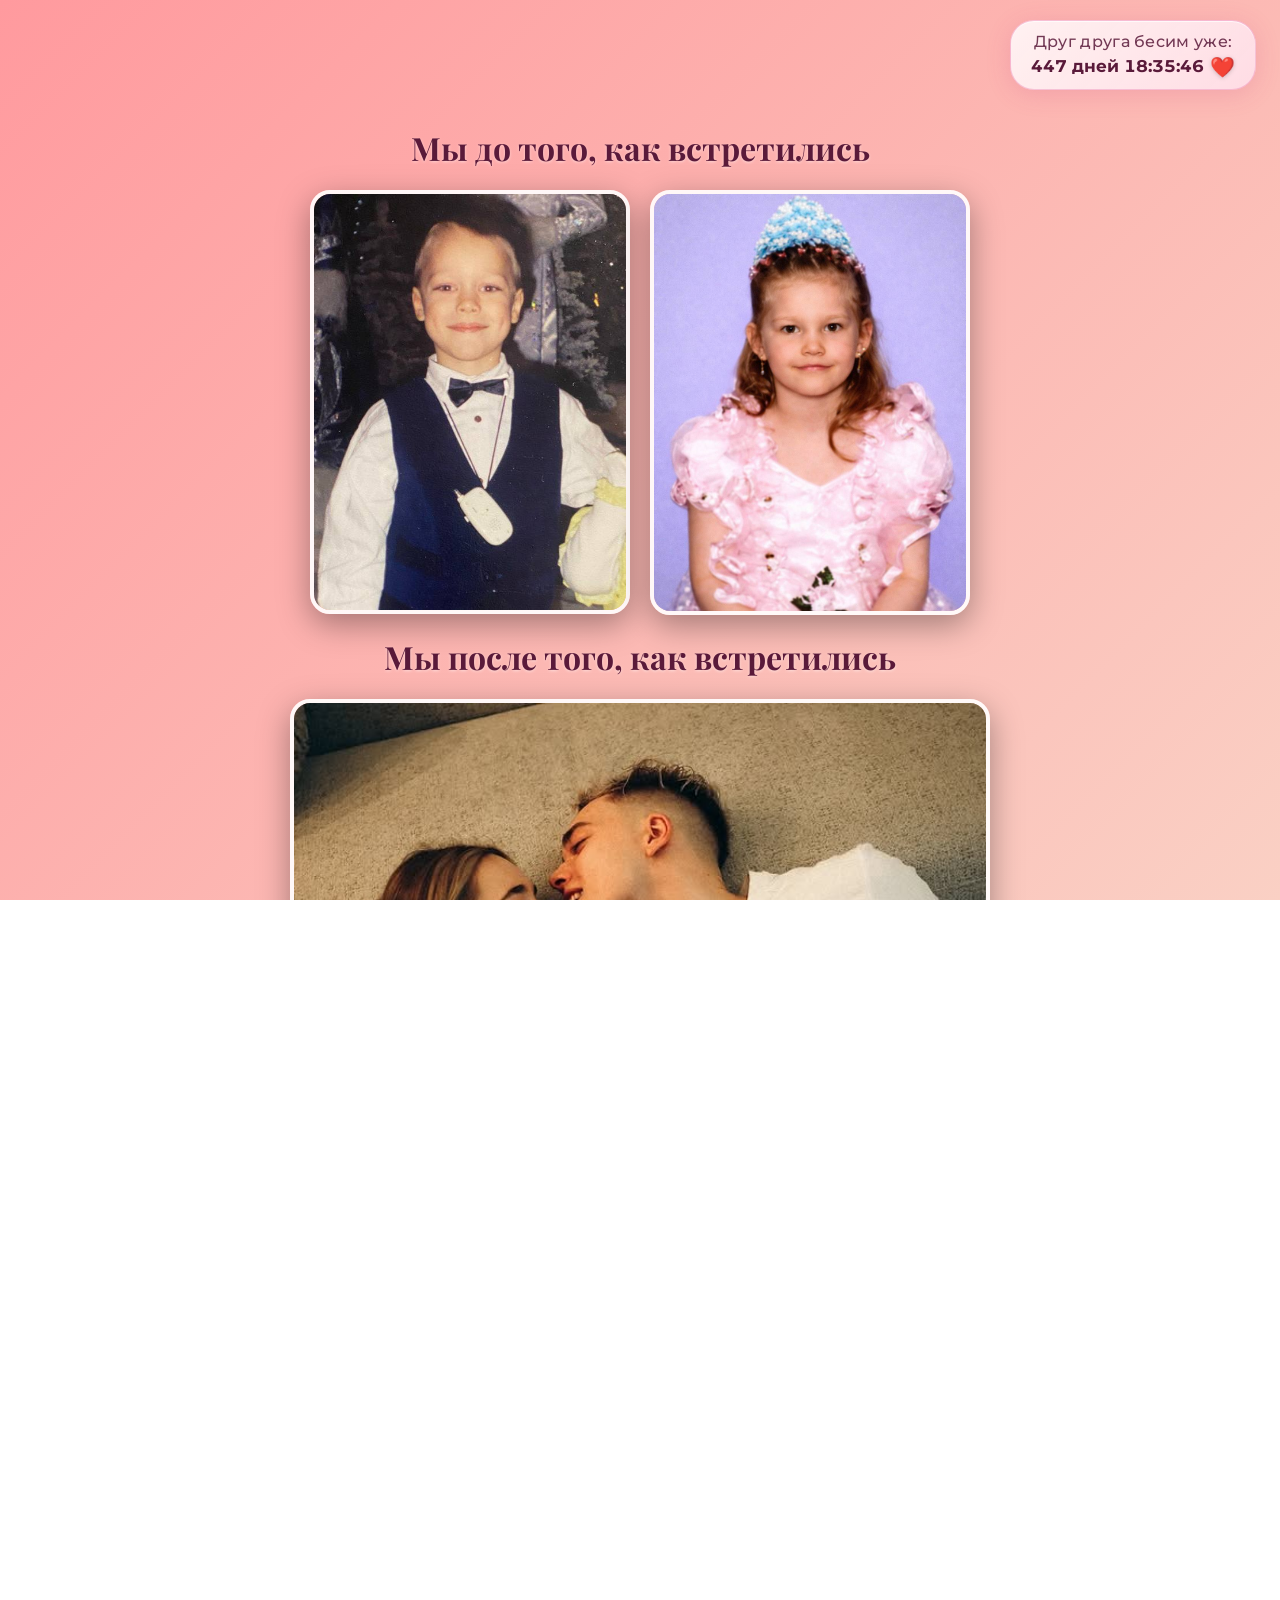
<file: index.html>
<!DOCTYPE html>
<html lang="ru">
<head>
    <meta charset="UTF-8">
    <meta name="viewport" content="width=device-width, initial-scale=1.0">
    <title>Наши Воспоминания❤️</title>
    <meta name="description" content="Наши прекрасные моменты вместе ❤️">
    
    <!-- Open Graph / Facebook, Telegram, Viber, WhatsApp -->
    <meta property="og:type" content="website">
    <meta property="og:title" content="Наши Воспоминания">
    <meta property="og:description" content="Наши прекрасные моменты вместе ❤️">
    <meta property="og:image" content="img/og-preview.png">
    <meta property="og:image:type" content="image/png">
    <meta property="og:image:width" content="1200">
    <meta property="og:image:height" content="630">
    <meta property="og:url" content="">
    <meta property="og:site_name" content="Наши Воспоминания">
    <meta property="og:locale" content="ru_RU">
    
    <!-- Twitter -->
    <meta name="twitter:card" content="summary_large_image">
    <meta name="twitter:title" content="Наши Воспоминания">
    <meta name="twitter:description" content="Наши прекрасные моменты вместе ❤️">
    <meta name="twitter:image" content="img/og-preview.png">
    
    <!-- Дополнительные теги для мессенджеров -->
    <meta name="theme-color" content="#667eea">
    <meta name="mobile-web-app-capable" content="yes">
    <meta name="apple-mobile-web-app-capable" content="yes">
    <meta name="apple-mobile-web-app-status-bar-style" content="black-translucent">
    
    <link rel="icon" type="image/svg+xml" href="img/favicon-os.svg">
    <link rel="preconnect" href="https://fonts.googleapis.com">
    <link rel="preconnect" href="https://fonts.gstatic.com" crossorigin>
    <link href="https://fonts.googleapis.com/css2?family=Playfair+Display:wght@400;700&family=Montserrat:wght@300;400;500&display=swap" rel="stylesheet">
    <link rel="stylesheet" href="css/reset.css">
    <link rel="stylesheet" href="css/style.css">
    <link rel="stylesheet" href="https://cdn.jsdelivr.net/npm/swiper@11/swiper-bundle.min.css">
</head>
<body>
    <div class="snowflakes" aria-hidden="true">
        <div class="snowflake">🌸</div>
        <div class="snowflake">💕</div>
        <div class="snowflake">🌷</div>
        <div class="snowflake">❤️</div>
        <div class="snowflake">🌸</div>
        <div class="snowflake">💖</div>
        <div class="snowflake">🌺</div>
        <div class="snowflake">💕</div>
        <div class="snowflake">🌸</div>
        <div class="snowflake">❤️</div>
        <div class="snowflake">🌷</div>
        <div class="snowflake">💖</div>
    </div>

    <!-- Счётчик времени вместе -->
    <div class="together-counter">
        <span class="together-counter__label">Друг друга бесим уже:</span>
        <div class="together-counter__wrap">
            <span class="together-counter__value" id="togetherCounter" aria-live="polite">—</span>
            <span class="together-counter__heart" aria-hidden="true">❤️</span>
        </div>
    </div>

    <!-- Экран входа (отключён — контент открыт сразу) -->
    <div class="entry-screen hidden" id="entryScreen" aria-hidden="true">
        <div class="hearts-container">
            <div class="heart-item" data-index="1">❤️</div>
            <div class="heart-item" data-index="2">💖</div>
            <div class="heart-item" data-index="3">💕</div>
            <div class="heart-item" data-index="4">💗</div>
        </div>
        <div class="entry-error" id="entryError"></div>
    </div>

    <section class="we-before-after" aria-label="Мы до и после того, как встретились">
        <div class="container">
            <h2 class="we-before-after__title">Мы до того, как встретились</h2>
            <div class="we-before-after__before">
                <figure class="we-before-after__item we-before-after__item--left">
                    <img src="img/photo_1_2026-03-12_16-26-20.jpg" alt="Он до того, как мы встретились" class="we-before-after__img">
                </figure>
                <figure class="we-before-after__item we-before-after__item--right">
                    <img src="img/photo_2_2026-03-12_16-26-20.jpg" alt="Она до того, как мы встретились" class="we-before-after__img">
                </figure>
            </div>
            
            <h2 class="we-before-after__title">Мы после того, как встретились</h2>
            <div class="we-before-after__after">
                <figure class="we-before-after__item we-before-after__item--center">
                    <img src="img/we.jpg" alt="Мы вместе" class="we-before-after__img we-before-after__img--center">
                </figure>
            </div>
        </div>
    </section>

    <!-- Заголовок -->
    <header class="header">
        <div class="container">
            <h1 class="title">Наши Воспоминания</h1>
        </div>
    </header>

    <!-- Галерея -->
    <main class="main">
        <div class="container">
            <div class="gallery" id="gallery">
                <!-- Фотографии будут добавлены через JavaScript -->
            </div>
        </div>
    </main>

    <!-- Lightbox для полноэкранного просмотра -->
    <div class="lightbox" id="lightbox">
        <button class="lightbox-close" id="lightboxClose">&times;</button>
        <button class="lightbox-prev" id="lightboxPrev">
            <img src="img/left-arrow.svg" alt="Previous" class="lightbox-arrow-icon">
        </button>
        <button class="lightbox-next" id="lightboxNext">
            <img src="img/right-arrow.svg" alt="Next" class="lightbox-arrow-icon">
        </button>
        <div class="lightbox-image" id="lightboxImage"></div>
        <p class="lightbox-caption" id="lightboxCaption"></p>
    </div>

    <!-- Причины для любви — карусель -->
    <section class="love-reasons" aria-label="Причины для любви">
        <div class="love-reasons__container">
            <h2 class="love-reasons__title">Причины для любви</h2>
            <div class="love-reasons__slider">
                <div class="swiper">
                    <div class="swiper-wrapper">
                        <div class="swiper-slide">
                            <div class="love-reasons__card">
                                <span class="love-reasons__card-text">Любовь — это когда ты считаешь её красивее любого ювелирного изделия в своём шопе.</span>
                                <img src="img/love-reason-1.svg" alt="" class="love-reasons__card-icon" width="64" height="64">
                            </div>
                        </div>
                        <div class="swiper-slide">
                            <div class="love-reasons__card">
                                <span class="love-reasons__card-text">Любовь — это когда вы оба планируете захватить мир, но пока спорите, чья очередь мыть посуду.</span>
                                <img src="img/love-reason-2.svg" alt="" class="love-reasons__card-icon" width="64" height="64">
                            </div>
                        </div>
                        <div class="swiper-slide">
                            <div class="love-reasons__card">
                                <span class="love-reasons__card-text">Любовь — это когда она единственный человек, который дослушал твой демку до конца и не попросила «сделать потише».</span>
                                <img src="img/love-reason-3.svg" alt="" class="love-reasons__card-icon" width="64" height="64">
                            </div>
                        </div>
                        <div class="swiper-slide">
                            <div class="love-reasons__card">
                                <span class="love-reasons__card-text">Любовь — это когда она фоткается с твоей новой подвеской, и охваты взлетают выше, чем твои амбиции.</span>
                                <img src="img/love-reason-4.svg" alt="" class="love-reasons__card-icon" width="64" height="64">
                            </div>
                        </div>
                        <div class="swiper-slide">
                            <div class="love-reasons__card">
                                <span class="love-reasons__card-text">Любовь — это планировать захват рынка украшений, пока вы оба лежите в масках для лица.</span>
                                <img src="img/love-reason-5.svg" alt="" class="love-reasons__card-icon" width="64" height="64">
                            </div>
                        </div>
                        <div class="swiper-slide">
                            <div class="love-reasons__card">
                                <span class="love-reasons__card-text">Любовь — это когда вы — самая стильная пара в сторис, даже если за кадром гора неглаженного белья.</span>
                                <img src="img/love-reason-6.svg" alt="" class="love-reasons__card-icon" width="64" height="64">
                            </div>
                        </div>
                        <div class="swiper-slide">
                            <div class="love-reasons__card">
                                <span class="love-reasons__card-text">Любовь — это вместе мечтать о пентхаусе, но кайфовать здесь и сейчас в одной съёмной, но уютной квартире.</span>
                                <img src="img/love-reason-7.svg" alt="" class="love-reasons__card-icon" width="64" height="64">
                            </div>
                        </div>
                        <div class="swiper-slide">
                            <div class="love-reasons__card">
                                <span class="love-reasons__card-text">Любовь — это верить в его успех сильнее, чем в него верит алгоритм Инстаграма.</span>
                                <img src="img/love-reason-8.svg" alt="" class="love-reasons__card-icon" width="64" height="64">
                            </div>
                        </div>
                        <div class="swiper-slide">
                            <div class="love-reasons__card">
                                <span class="love-reasons__card-text">Любовь — это когда «мы» в бизнес-плане важнее, чем «я».</span>
                                <img src="img/love-reason-9.svg" alt="" class="love-reasons__card-icon" width="64" height="64">
                            </div>
                        </div>
                        <div class="swiper-slide">
                            <div class="love-reasons__card">
                                <span class="love-reasons__card-text">Любовь — это знать, что даже если мир перестанет качать под бит, вы всё равно будете на одной волне.</span>
                                <img src="img/love-reason-10.svg" alt="" class="love-reasons__card-icon" width="64" height="64">
                            </div>
                        </div>
                    </div>
                </div>
            </div>
        </div>
    </section>

    <!-- Блокнот благодарности -->
    <section class="gratitude-notebook" aria-label="Блокнот благодарности">
        <div class="container">
            <h2 class="gratitude-notebook__title">Блокнот благодарности</h2>
            <p class="gratitude-notebook__desc">Напиши, за что благодарен или благодарна — и сохрани в нашу общую книгу.</p>
            <form class="gratitude-notebook__form" id="gratitudeForm" action="#" method="post"
                data-api-base="https://derbugov.ru/love/api"
                data-project="sergey-olya">
                <textarea class="gratitude-notebook__textarea" name="message" placeholder="Напиши благодарность..." rows="4" maxlength="2000" required></textarea>
                <div class="gratitude-notebook__row">
                    <fieldset class="gratitude-notebook__author">
                        <legend class="gratitude-notebook__legend">От кого:</legend>
                        <label class="gratitude-notebook__label">
                            <input type="radio" name="author" value="sergey" checked>
                            <span>Сергей</span>
                        </label>
                        <label class="gratitude-notebook__label">
                            <input type="radio" name="author" value="olya">
                            <span>Оля</span>
                        </label>
                    </fieldset>
                    <button type="submit" class="gratitude-notebook__submit">Сохранить</button>
                </div>
                <p class="gratitude-notebook__status" id="gratitudeStatus" aria-live="polite"></p>
            </form>
            <div class="gratitude-list" id="gratitudeList">
                <h3 class="gratitude-list__title">Добавленные благодарности</h3>
                <div class="gratitude-list__items" id="gratitudeListItems"></div>
            </div>
        </div>
    </section>

    <!-- Гороскоп пары: Овен + Рыбы -->
    <section class="horoscope-pair" aria-label="Гороскоп пары">
        <div class="container">
            <h2 class="horoscope-pair__title">
                <span class="horoscope-pair__icon" aria-hidden="true">
                    <svg width="32" height="32" viewBox="0 0 24 24" fill="none" xmlns="http://www.w3.org/2000/svg"><path d="M12 2l1.5 4.5L18 8l-4.5 1.5L12 14l-1.5-4.5L6 8l4.5-1.5L12 2z" fill="currentColor" opacity="0.95"/><path d="M5 16l1 3 3-1-1-3-3 1zM19 16l-1 3-3-1 1-3 3 1zM12 18l.8 2.4 2.4-.8-.8-2.4-2.4.8z" fill="currentColor" opacity="0.7"/></svg>
                </span>
                Космический коктейль: Овен + Рыбы
            </h2>
            <p class="horoscope-pair__subtitle">Встреча «Пионера» и «Мечтателя»</p>

            <div class="horoscope-pair__cards">
                <div class="horoscope-pair__card horoscope-pair__card--aries">
                    <span class="horoscope-pair__zodiac" aria-hidden="true">♈</span>
                    <h3 class="horoscope-pair__name">Сергей <span class="horoscope-pair__sign">Овен</span></h3>
                    <p class="horoscope-pair__date">8 апреля</p>
                    <p class="horoscope-pair__text">Огонь в чистом виде. Энергия, драйв и девиз «вижу цель — не вижу препятствий».</p>
                </div>
                <div class="horoscope-pair__card horoscope-pair__card--pair">
                    <span class="horoscope-pair__heart" aria-hidden="true">💫</span>
                    <p class="horoscope-pair__meta">Сергей даёт защиту и уверенность, Оля — вдохновение и «тихую гавань». Пара замыкает цикл зодиака (Рыбы — последний, Овен — первый), создавая целостность.</p>
                </div>
                <div class="horoscope-pair__card horoscope-pair__card--pisces">
                    <span class="horoscope-pair__zodiac" aria-hidden="true">♓</span>
                    <h3 class="horoscope-pair__name">Оля <span class="horoscope-pair__sign">Рыбы</span></h3>
                    <p class="horoscope-pair__date">14 марта</p>
                    <p class="horoscope-pair__text">Глубокий океан. Мудрость, интуиция и умение сглаживать острые углы.</p>
                </div>
            </div>

            <div class="horoscope-pair__footer">
                <p class="horoscope-pair__date-start">
                    <span class="horoscope-pair__date-icon" aria-hidden="true">🌙</span>
                    Начало отношений: <strong>12.09.2025</strong> — Солнце в Деве, Луна в Тельце. Фундамент «на века»: земная устойчивость, комфорт и верность.
                </p>
                <p class="horoscope-pair__verdict">
                    Как моторная лодка (Овен) в красивом заливе (Рыбы). Главное — не заводить мотор слишком резко, и тогда это путешествие будет самым романтичным.
                </p>
                <p class="horoscope-pair__numbers">Числа 8 и 14 в сумме дают отличную динамику. 14 марта — День числа Пи, так что у ваших отношений под ногами бесконечная логика любви.</p>
            </div>
        </div>
    </section>

    <!-- Модалка подтверждения удаления -->
    <div class="confirm-modal" id="confirmModal" aria-modal="true" role="dialog" aria-labelledby="confirmModalText">
        <div class="confirm-modal__box">
            <p class="confirm-modal__text" id="confirmModalText">Удалить эту благодарность?</p>
            <div class="confirm-modal__actions">
                <button type="button" class="confirm-modal__btn confirm-modal__btn--cancel" id="confirmModalCancel">Отмена</button>
                <button type="button" class="confirm-modal__btn confirm-modal__btn--delete" id="confirmModalOk">Удалить</button>
            </div>
        </div>
    </div>

    <script src="https://cdn.jsdelivr.net/npm/swiper@11/swiper-bundle.min.js"></script>
    <script src="js/script.js"></script>
</body>
</html>
</file>
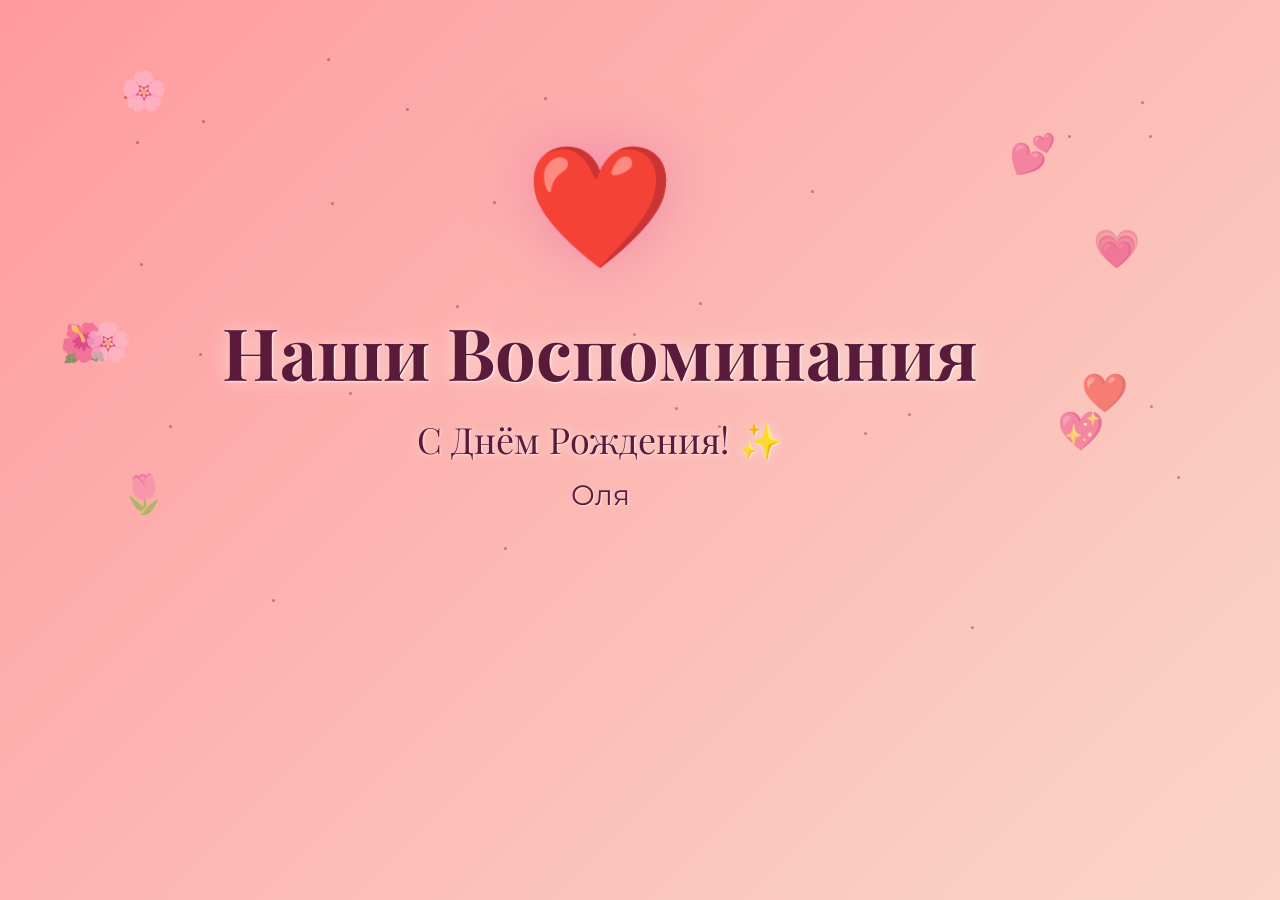
<file: img/og-preview-birthday.html>
<!DOCTYPE html>
<html lang="ru">
<head>
    <meta charset="UTF-8">
    <meta name="viewport" content="width=device-width, initial-scale=1.0">
    <title>С Днём Рождения, Оля!</title>
    <style>
        * {
            margin: 0;
            padding: 0;
            box-sizing: border-box;
        }

        body {
            width: 1200px;
            height: 630px;
            margin: 0;
            padding: 0;
            font-family: 'Playfair Display', serif;
            background: linear-gradient(135deg, #ff9a9e 0%, #fad0c4 25%, #ffecd2 50%, #f8b4c8 75%, #e96da6 100%);
            background-size: 400% 400%;
            animation: gradientShift 15s ease infinite;
            display: flex;
            align-items: center;
            justify-content: center;
            position: relative;
            overflow: hidden;
        }

        @keyframes gradientShift {
            0% { background-position: 0% 50%; }
            50% { background-position: 100% 50%; }
            100% { background-position: 0% 50%; }
        }

        /* Звёздочки на фоне */
        .stars {
            position: absolute;
            top: 0;
            left: 0;
            width: 100%;
            height: 100%;
            pointer-events: none;
        }

        .star {
            position: absolute;
            width: 3px;
            height: 3px;
            background: rgba(90, 26, 58, 0.4);
            border-radius: 50%;
            animation: twinkle 3s infinite;
        }

        @keyframes twinkle {
            0%, 100% { opacity: 0.3; transform: scale(1); }
            50% { opacity: 0.9; transform: scale(1.5); }
        }

        /* Падающие цветы и сердечки — как в love */
        .petals {
            position: absolute;
            top: 0;
            left: 0;
            width: 100%;
            height: 100%;
            pointer-events: none;
            overflow: hidden;
        }

        .petal {
            position: absolute;
            top: -40px;
            font-size: 24px;
            opacity: 0.85;
            animation: petalfall linear infinite;
        }

        @keyframes petalfall {
            0% {
                transform: translateY(0) rotate(0deg);
                opacity: 0.85;
            }
            100% {
                transform: translateY(670px) rotate(360deg);
                opacity: 0;
            }
        }

        /* Основной контент */
        .content {
            text-align: center;
            z-index: 10;
            position: relative;
            padding: 60px;
        }

        .heart-icon {
            font-size: 120px;
            margin-bottom: 30px;
            animation: heartPulse 2s ease-in-out infinite;
            filter: drop-shadow(0 0 30px rgba(233, 109, 166, 0.6));
        }

        @keyframes heartPulse {
            0%, 100% { transform: scale(1); }
            50% { transform: scale(1.1); }
        }

        .title {
            font-size: 72px;
            font-weight: 700;
            color: #5a1a3a;
            text-shadow: 0 0 20px rgba(255, 255, 255, 0.5), 1px 1px 2px rgba(255, 255, 255, 0.8);
            margin-bottom: 20px;
            line-height: 1.2;
        }

        .subtitle {
            font-size: 36px;
            font-weight: 300;
            color: #5a1a3a;
            text-shadow: 0 0 12px rgba(255, 255, 255, 0.5), 1px 1px 2px rgba(255, 255, 255, 0.6);
            margin-bottom: 15px;
        }

        .for-name {
            font-size: 28px;
            color: #5a1a3a;
            text-shadow: 1px 1px 2px rgba(255, 255, 255, 0.6);
            font-family: 'Montserrat', sans-serif;
        }

        /* Плавающие декоративные цветы и сердечки */
        .decorative {
            position: absolute;
            width: 100%;
            height: 100%;
            pointer-events: none;
        }

        .decorative-item {
            position: absolute;
            font-size: 38px;
            opacity: 0.55;
            animation: float 4s ease-in-out infinite;
        }

        @keyframes float {
            0%, 100% { transform: translateY(0) rotate(0deg); }
            50% { transform: translateY(-20px) rotate(10deg); }
        }
    </style>
    <link rel="preconnect" href="https://fonts.googleapis.com">
    <link rel="preconnect" href="https://fonts.gstatic.com" crossorigin>
    <link href="https://fonts.googleapis.com/css2?family=Playfair+Display:wght@400;700&family=Montserrat:wght@300;400;500&display=swap" rel="stylesheet">
</head>
<body>
    <div class="stars" id="stars"></div>

    <!-- Падающие цветы и сердечки -->
    <div class="petals" id="petals"></div>

    <!-- Плавающие цветы и сердечки по краям -->
    <div class="decorative">
        <div class="decorative-item" style="top: 10%; left: 10%; animation-delay: 0s;">🌸</div>
        <div class="decorative-item" style="top: 20%; right: 12%; animation-delay: 1s;">💕</div>
        <div class="decorative-item" style="bottom: 18%; left: 10%; animation-delay: 2s;">🌷</div>
        <div class="decorative-item" style="bottom: 28%; right: 8%; animation-delay: 1.5s;">💖</div>
        <div class="decorative-item" style="top: 50%; left: 5%; animation-delay: 0.5s;">🌺</div>
        <div class="decorative-item" style="top: 58%; right: 6%; animation-delay: 2.5s;">❤️</div>
        <div class="decorative-item" style="top: 35%; right: 5%; animation-delay: 0.8s;">💗</div>
        <div class="decorative-item" style="bottom: 42%; left: 7%; animation-delay: 1.2s;">🌸</div>
    </div>

    <div class="content">
        <div class="heart-icon">❤️</div>
        <h1 class="title">Наши Воспоминания</h1>
        <p class="subtitle">С Днём Рождения! ✨</p>
        <p class="for-name">Оля</p>
    </div>

    <script>
        // Звёздочки
        const starsContainer = document.getElementById('stars');
        for (let i = 0; i < 28; i++) {
            const star = document.createElement('div');
            star.className = 'star';
            star.style.left = Math.random() * 100 + '%';
            star.style.top = Math.random() * 100 + '%';
            star.style.animationDelay = Math.random() * 3 + 's';
            star.style.animationDuration = (2 + Math.random() * 2) + 's';
            starsContainer.appendChild(star);
        }

        // Падающие цветы и сердечки (как на главной love)
        const petalsContainer = document.getElementById('petals');
        const symbols = ['🌸', '💕', '🌷', '❤️', '💖', '🌺'];
        const positions = [8, 18, 28, 40, 52, 62, 72, 82, 15, 35, 55, 75];
        for (let i = 0; i < 12; i++) {
            const el = document.createElement('div');
            el.className = 'petal';
            el.textContent = symbols[i % symbols.length];
            el.style.left = positions[i] + '%';
            el.style.animationDuration = (14 + Math.random() * 6) + 's';
            el.style.animationDelay = Math.random() * 3 + 's';
            petalsContainer.appendChild(el);
        }
    </script>
</body>
</html>
</file>
<file: css/style.css>
/* Базовые стили */
.container {
    width: 100%;
    max-width: 1600px;
    margin: 0 auto;
    padding: 0 20px;
}

.flex {
    display: flex;
    align-items: center;
    justify-content: space-between;
}

/* Фон и общие стили */
body {
    background: linear-gradient(135deg, #ff9a9e 0%, #fad0c4 25%, #ffecd2 50%, #f8b4c8 75%, #e96da6 100%);
    background-size: 400% 400%;
    animation: gradientShift 15s ease infinite;
    min-height: 100vh;
    position: relative;
    overflow-x: hidden;
}

@keyframes gradientShift {
    0% {
        background-position: 0% 50%;
    }

    50% {
        background-position: 100% 50%;
    }

    100% {
        background-position: 0% 50%;
    }
}


/* Счётчик времени вместе — правый верхний угол */
.together-counter {
    position: fixed;
    top: 20px;
    right: 24px;
    z-index: 100;
    display: flex;
    flex-direction: column;
    flex-wrap: wrap;
    align-items: center;
    gap: 6px 10px;
    font-family: 'Montserrat', sans-serif;
    color: #5a1a3a;
    background: linear-gradient(135deg, rgba(255, 255, 255, 0.82) 0%, rgba(255, 230, 242, 0.78) 100%);
    padding: 12px 20px;
    border-radius: 24px;
    backdrop-filter: blur(14px);
    -webkit-backdrop-filter: blur(14px);
    box-shadow: 0 4px 24px rgba(200, 60, 120, 0.18), inset 0 1px 0 rgba(255, 255, 255, 0.7);
    border: 1px solid rgba(233, 109, 166, 0.35);
    white-space: nowrap;
    transition: transform 0.2s ease, box-shadow 0.2s ease;
}

.together-counter:hover {
    transform: translateY(-1px);
    box-shadow: 0 8px 28px rgba(200, 60, 120, 0.25), inset 0 1px 0 rgba(255, 255, 255, 0.8);
}

/* Обёртка значения и сердца — не обрезает анимацию scale */
.together-counter__wrap {
    display: inline-flex;
    align-items: center;
    gap: 6px;
    overflow: visible;
}

.together-counter__heart {
    display: inline-block;
    font-size: 1.25rem;
    line-height: 1;
    filter: drop-shadow(0 1px 2px rgba(0, 0, 0, 0.2));
}

.together-counter__heart--beat {
    animation: togetherHeartBeat 0.4s ease-in-out;
}

@keyframes togetherHeartBeat {

    0%,
    100% {
        transform: scale(1);
    }

    35% {
        transform: scale(1.35);
    }

    70% {
        transform: scale(1.1);
    }
}

.together-counter__label {
    font-size: 1rem;
    font-weight: 500;
    letter-spacing: 0.02em;
    opacity: 0.85;
}

.together-counter__value {
    font-size: 1.05rem;
    font-weight: 700;
    font-variant-numeric: tabular-nums;
}

@media (max-width: 768px) {
    .together-counter {
        top: 12px;
        right: 12px;
        padding: 10px 14px;
        gap: 4px 8px;
        border-radius: 20px;
    }

    .together-counter__heart {
        font-size: 1.1rem;
    }

    .together-counter__label {
        font-size: 0.8rem;
    }

    .together-counter__value {
        font-size: 0.9rem;
    }
}

/* Лепестки и сердечки */
.snowflakes {
    position: fixed;
    top: 0;
    left: 0;
    width: 100%;
    height: 100%;
    pointer-events: none;
    z-index: 2;
    overflow: hidden;
}

.snowflake {
    position: absolute;
    top: -30px;
    font-size: 22px;
    opacity: 0.85;
    animation: petalfall linear infinite;
}

.snowflake:nth-child(1) {
    left: 8%;
    animation-duration: 16s;
    animation-delay: 0s;
}

.snowflake:nth-child(2) {
    left: 18%;
    animation-duration: 19s;
    animation-delay: 1.2s;
}

.snowflake:nth-child(3) {
    left: 30%;
    animation-duration: 22s;
    animation-delay: 2.5s;
}

.snowflake:nth-child(4) {
    left: 42%;
    animation-duration: 17s;
    animation-delay: 0.7s;
}

.snowflake:nth-child(5) {
    left: 52%;
    animation-duration: 20s;
    animation-delay: 1.8s;
}

.snowflake:nth-child(6) {
    left: 63%;
    animation-duration: 23s;
    animation-delay: 3.1s;
}

.snowflake:nth-child(7) {
    left: 72%;
    animation-duration: 15s;
    animation-delay: 0.4s;
}

.snowflake:nth-child(8) {
    left: 80%;
    animation-duration: 18s;
    animation-delay: 1.6s;
}

.snowflake:nth-child(9) {
    left: 91%;
    animation-duration: 21s;
    animation-delay: 2.9s;
}

.snowflake:nth-child(10) {
    left: 14%;
    animation-duration: 20s;
    animation-delay: 1s;
}

.snowflake:nth-child(11) {
    left: 57%;
    animation-duration: 17s;
    animation-delay: 2.2s;
}

.snowflake:nth-child(12) {
    left: 87%;
    animation-duration: 22s;
    animation-delay: 3.5s;
}

@keyframes petalfall {
    0% {
        transform: translateY(0) translateX(0) rotate(0deg);
        opacity: 0.9;
    }

    25% {
        transform: translateY(25vh) translateX(18px) rotate(90deg);
    }

    50% {
        transform: translateY(50vh) translateX(-14px) rotate(180deg);
    }

    75% {
        transform: translateY(75vh) translateX(20px) rotate(270deg);
    }

    100% {
        transform: translateY(105vh) translateX(0) rotate(360deg);
        opacity: 0;
    }
}

/* Заголовок */
.header {
    text-align: center;
    padding: 80px 20px 40px;
    position: relative;
    z-index: 10;
}

.title {
    font-family: 'Playfair Display', serif;
    font-size: 4rem;
    font-weight: 700;
    color: #5a1a3a;
    text-shadow: 0 1px 4px rgba(255, 255, 255, 0.6);
    margin-bottom: 15px;
    animation: fadeInDown 1s ease-out;
}

.subtitle {
    font-family: 'Montserrat', sans-serif;
    font-size: 1.5rem;
    font-weight: 300;
    color: rgba(90, 26, 58, 0.85);
    text-shadow: 0 1px 3px rgba(255, 255, 255, 0.5);
    animation: fadeInUp 1s ease-out 0.3s both;
}

@keyframes fadeInDown {
    from {
        opacity: 0;
        transform: translateY(-30px);
    }

    to {
        opacity: 1;
        transform: translateY(0);
    }
}

@keyframes fadeInUp {
    from {
        opacity: 0;
        transform: translateY(30px);
    }

    to {
        opacity: 1;
        transform: translateY(0);
    }
}

/* Причины для любви — карусель */
.love-reasons {
    position: relative;
    z-index: 10;
    padding: 20px 0 50px;
}

.love-reasons__container {
    padding-left: 0;
    padding-right: 0;
}

.love-reasons__title {
    font-family: 'Playfair Display', serif;
    font-size: 2rem;
    font-weight: 700;
    color: #5a1a3a;
    text-align: center;
    text-shadow: 0 1px 3px rgba(255, 255, 255, 0.5);
    margin-bottom: 28px;
    padding: 0 20px;
}

.love-reasons__slider {
    position: relative;
}

.love-reasons__slider .swiper {
    overflow: visible;
}

.love-reasons__slider .swiper-wrapper {
    align-items: stretch;
}

.love-reasons__slider .swiper-slide {
    height: auto;
    display: flex;
    box-sizing: border-box;
    margin-left: 10px;
    width: 320px;
    flex-shrink: 0;
}

@media (max-width: 768px) {
    .love-reasons__slider .swiper-slide {
        width: 260px;
    }
}

.love-reasons__card {
    flex: 1;
    width: 100%;
    min-width: 0;
    padding: 24px 28px;
    background: rgba(255, 255, 255, 0.95);
    border-radius: 16px;
    box-shadow: 0 8px 32px rgba(0, 0, 0, 0.2);
    font-family: 'Montserrat', sans-serif;
    font-size: 1rem;
    line-height: 1.5;
    color: #333;
    font-weight: 400;
    display: flex;
    flex-direction: column;
    gap: 16px;
    position: relative;
}

.love-reasons__card-text {
    flex: 1;
    min-height: 0;
}

.love-reasons__card-icon {
    display: block;
    width: 56px;
    height: 56px;
    object-fit: contain;
    flex-shrink: 0;
    position: absolute;
    left: var(--icon-left, 50%);
    transform: translateX(-50%) rotate(var(--icon-rotate, 0deg));
    bottom: -25px;
}

@media (max-width: 768px) {
    .love-reasons__title {
        font-size: 1.5rem;
    }

    .love-reasons__card {
        min-width: 260px;
        padding: 20px 22px;
        font-size: 0.95rem;
    }

    .love-reasons__card-icon {
        width: 48px;
        height: 48px;
    }
}

/* Блокнот благодарности */
.gratitude-notebook {
    position: relative;
    z-index: 10;
    padding: 50px 20px 70px;
}

.gratitude-notebook__title {
    font-family: 'Playfair Display', serif;
    font-size: 2rem;
    font-weight: 700;
    color: #5a1a3a;
    text-align: center;
    text-shadow: 0 1px 3px rgba(255, 255, 255, 0.5);
    margin-bottom: 10px;
}

.gratitude-notebook__desc {
    font-family: 'Montserrat', sans-serif;
    font-size: 1rem;
    color: rgba(90, 26, 58, 0.8);
    text-align: center;
    margin-bottom: 28px;
}

.gratitude-notebook__form {
    max-width: 560px;
    margin: 0 auto;
    background: rgba(255, 255, 255, 0.95);
    padding: 28px 32px;
    border-radius: 20px;
    box-shadow: 0 8px 32px rgba(0, 0, 0, 0.2);
}

.gratitude-notebook__textarea {
    width: 100%;
    min-height: 120px;
    padding: 16px 18px;
    border: 1px solid rgba(0, 0, 0, 0.12);
    border-radius: 12px;
    font-family: 'Montserrat', sans-serif;
    font-size: 1rem;
    line-height: 1.5;
    color: #333;
    resize: vertical;
    box-sizing: border-box;
    margin-bottom: 20px;
}

.gratitude-notebook__textarea::placeholder {
    color: #999;
}

.gratitude-notebook__textarea:focus {
    outline: none;
    border-color: #667eea;
    box-shadow: 0 0 0 3px rgba(102, 126, 234, 0.2);
}

.gratitude-notebook__row {
    display: flex;
    flex-wrap: wrap;
    align-items: center;
    justify-content: space-between;
    gap: 16px;
}

.gratitude-notebook__author {
    border: none;
    margin: 0;
    padding: 0;
}

.gratitude-notebook__legend {
    font-family: 'Montserrat', sans-serif;
    font-size: 0.9rem;
    font-weight: 500;
    color: #555;
    margin-bottom: 8px;
}

.gratitude-notebook__label {
    display: inline-flex;
    align-items: center;
    gap: 8px;
    font-family: 'Montserrat', sans-serif;
    font-size: 1rem;
    color: #333;
    cursor: pointer;
    margin-right: 20px;
}

.gratitude-notebook__label input {
    accent-color: #667eea;
}

.gratitude-notebook__submit {
    font-family: 'Montserrat', sans-serif;
    font-size: 1rem;
    font-weight: 600;
    color: white;
    background: linear-gradient(135deg, #e96da6 0%, #c0435a 100%);
    border: none;
    padding: 12px 28px;
    border-radius: 24px;
    cursor: pointer;
    box-shadow: 0 4px 14px rgba(233, 109, 166, 0.35);
    transition: transform 0.2s, box-shadow 0.2s;
}

.gratitude-notebook__submit:hover {
    transform: translateY(-1px);
    box-shadow: 0 6px 20px rgba(233, 109, 166, 0.55);
}

.gratitude-notebook__submit:disabled {
    opacity: 0.7;
    cursor: not-allowed;
    transform: none;
}

.gratitude-notebook__status {
    margin: 16px 0 0;
    font-family: 'Montserrat', sans-serif;
    font-size: 0.9rem;
    min-height: 1.4em;
}

.gratitude-notebook__status.success {
    color: #2e7d32;
}

.gratitude-notebook__status.error {
    color: #c62828;
}

@media (max-width: 768px) {
    .gratitude-notebook__form {
        padding: 20px 20px;
    }

    .gratitude-notebook__row {
        flex-direction: column;
        align-items: stretch;
    }

    .gratitude-notebook__submit {
        width: 100%;
    }
}

/* Список добавленных благодарностей */
.gratitude-list {
    max-width: 560px;
    margin: 36px auto 0;
}

.gratitude-list__title {
    font-family: 'Montserrat', sans-serif;
    font-size: 1.15rem;
    font-weight: 600;
    color: #5a1a3a;
    margin-bottom: 16px;
}

.gratitude-list__items {
    display: flex;
    flex-direction: column;
    gap: 12px;
}

.gratitude-list__item {
    position: relative;
    background: rgba(255, 255, 255, 0.95);
    padding: 16px 44px 16px 20px;
    border-radius: 14px;
    box-shadow: 0 4px 20px rgba(0, 0, 0, 0.12);
    font-family: 'Montserrat', sans-serif;
}

.gratitude-list__item-delete {
    position: absolute;
    top: 12px;
    right: 12px;
    width: 28px;
    height: 28px;
    padding: 0;
    border: none;
    background: rgba(0, 0, 0, 0.06);
    color: #666;
    font-size: 1.25rem;
    line-height: 1;
    border-radius: 50%;
    cursor: pointer;
    display: flex;
    align-items: center;
    justify-content: center;
    transition: background 0.2s, color 0.2s;
}

.gratitude-list__item-delete:hover {
    background: rgba(198, 40, 40, 0.15);
    color: #c62828;
}

.gratitude-list__item-text {
    font-size: 1rem;
    line-height: 1.5;
    color: #333;
    margin-bottom: 8px;
    white-space: pre-wrap;
}

.gratitude-list__item-meta {
    font-size: 0.85rem;
    color: #666;
}

.gratitude-list__empty {
    font-family: 'Montserrat', sans-serif;
    font-size: 0.95rem;
    color: rgba(90, 26, 58, 0.7);
    font-style: italic;
}

/* Гороскоп пары: Овен + Рыбы */
.horoscope-pair {
    position: relative;
    z-index: 10;
    padding: 50px 20px 80px;
}

.horoscope-pair__title {
    display: flex;
    align-items: center;
    justify-content: center;
    gap: 12px;
    flex-wrap: wrap;
    font-family: 'Playfair Display', serif;
    font-size: 2rem;
    font-weight: 700;
    color: #5a1a3a;
    text-align: center;
    text-shadow: 0 1px 3px rgba(255, 255, 255, 0.5);
    margin-bottom: 8px;
    padding: 0 20px;
}

.horoscope-pair__icon {
    display: inline-flex;
    color: #c0435a;
    filter: drop-shadow(0 1px 3px rgba(255, 255, 255, 0.4));
}

.horoscope-pair__subtitle {
    font-family: 'Montserrat', sans-serif;
    font-size: 1rem;
    color: rgba(90, 26, 58, 0.8);
    text-align: center;
    margin-bottom: 28px;
    padding: 0 20px;
}

.horoscope-pair__cards {
    display: grid;
    grid-template-columns: 1fr auto 1fr;
    gap: 20px;
    align-items: start;
    max-width: 900px;
    margin: 0 auto 32px;
}

.horoscope-pair__card {
    background: rgba(255, 255, 255, 0.95);
    border-radius: 16px;
    padding: 20px 24px;
    box-shadow: 0 8px 32px rgba(0, 0, 0, 0.2);
    font-family: 'Montserrat', sans-serif;
    text-align: center;
}

.horoscope-pair__card--pair {
    text-align: left;
    align-self: stretch;
    display: flex;
    flex-direction: column;
    justify-content: center;
}

.horoscope-pair__zodiac {
    display: block;
    font-size: 2.5rem;
    line-height: 1;
    margin-bottom: 8px;
    opacity: 0.9;
}

.horoscope-pair__heart {
    display: block;
    font-size: 2rem;
    margin-bottom: 8px;
}

.horoscope-pair__name {
    font-family: 'Playfair Display', serif;
    font-size: 1.25rem;
    font-weight: 700;
    color: #333;
    margin: 0 0 4px;
}

.horoscope-pair__sign {
    font-family: 'Montserrat', sans-serif;
    font-weight: 500;
    font-size: 1rem;
    color: #667eea;
}

.horoscope-pair__date {
    font-size: 0.9rem;
    color: #666;
    margin: 0 0 12px;
}

.horoscope-pair__text {
    font-size: 0.95rem;
    line-height: 1.5;
    color: #444;
    margin: 0;
}

.horoscope-pair__meta {
    font-size: 1.8rem;
    font-weight: 600;
    line-height: 1.5;
    color: #444;
    margin: 0;
}

@media (max-width: 768px) {
    .horoscope-pair__meta {
        font-size: 1rem;
    }
}

.horoscope-pair__footer {
    max-width: 900px;
    margin: 0 auto;
    background: rgba(255, 255, 255, 0.9);
    border-radius: 16px;
    padding: 24px 28px;
    box-shadow: 0 8px 32px rgba(0, 0, 0, 0.15);
}

.horoscope-pair__date-start,
.horoscope-pair__verdict,
.horoscope-pair__numbers {
    font-family: 'Montserrat', sans-serif;
    font-size: 0.95rem;
    line-height: 1.55;
    color: #333;
    margin: 0 0 14px;
}

.horoscope-pair__date-start:last-child,
.horoscope-pair__verdict:last-child,
.horoscope-pair__numbers:last-child {
    margin-bottom: 0;
}

.horoscope-pair__date-icon {
    margin-right: 4px;
}

.horoscope-pair__verdict {
    font-style: italic;
    color: #555;
}

@media (max-width: 768px) {
    .horoscope-pair {
        padding: 40px 16px 60px;
    }

    .horoscope-pair__title {
        font-size: 1.5rem;
        gap: 8px;
    }

    .horoscope-pair__cards {
        grid-template-columns: 1fr;
        gap: 16px;
        margin-bottom: 24px;
    }

    .horoscope-pair__card {
        padding: 18px 20px;
    }

    .horoscope-pair__footer {
        padding: 20px 20px;
    }
}

/* Галерея */
.main {
    padding: 40px 0 80px;
    position: relative;
    z-index: 10;
}

.gallery {
    display: grid;
    grid-template-columns: repeat(auto-fill, minmax(280px, 1fr));
    gap: 30px;
    padding: 20px 0;
}

/* Поляроидный стиль для фотографий */
.photo-item {
    position: relative;
    opacity: 0;
    transform: translateY(50px) scale(0.8);
    animation: photoAppear 0.8s ease-out forwards;
    cursor: pointer;
    transition: transform 0.3s ease;
}

.photo-item.visible {
    opacity: 1;
    transform: translateY(0) scale(1);
}

@keyframes photoAppear {
    to {
        opacity: 1;
        transform: translateY(0) scale(1);
    }
}

.polaroid {
    background: white;
    padding: 15px;
    box-shadow: 0 8px 25px rgba(0, 0, 0, 0.3);
    transition: all 0.4s cubic-bezier(0.34, 1.56, 0.64, 1);
    position: relative;
    overflow: hidden;
    display: flex;
    flex-direction: column;
}

.polaroid::before {
    content: '';
    position: absolute;
    top: 0;
    left: 0;
    right: 0;
    bottom: 0;
    background: linear-gradient(135deg, rgba(255, 255, 255, 0.1) 0%, transparent 100%);
    opacity: 0;
    transition: opacity 0.3s;
}

.photo-item:hover .polaroid::before {
    opacity: 1;
}

.photo-item:hover .polaroid {
    transform: scale(1.05) rotate(0deg) !important;
    box-shadow: 0 15px 40px rgba(0, 0, 0, 0.4);
    z-index: 100;
}

.photo-item:hover .photo-image {
    transform: scale(1.05);
}

.photo-image {
    width: 100%;
    height: auto;
    display: block;
    transition: transform 0.4s ease, opacity 0.3s ease;
    object-fit: cover;
    opacity: 1;
}

/* Видео в галерее */
.frame-inner {
    position: relative;
    width: 100%;
    overflow: hidden;
    min-height: 200px;
    display: flex;
    align-items: center;
    justify-content: center;
    background: transparent;
    flex: 1 0 auto;
}

/* Спиннер загрузки для фотографий в галерее */
.photo-spinner {
    position: absolute;
    top: 0;
    left: 0;
    width: 100%;
    height: 100%;
    display: flex;
    align-items: center;
    justify-content: center;
    background: transparent;
    z-index: 5;
}

.heart-loader-small {
    font-size: 2rem;
    animation: heartPulse 1.5s ease-in-out infinite;
    color: #ff6b9d;
    filter: drop-shadow(0 0 8px rgba(255, 107, 157, 0.5));
}

.frame-inner video {
    width: 100%;
    height: auto;
    display: block;
    object-fit: cover;
}

/* Play кнопка для видео */
.video-play-button {
    position: absolute;
    top: 50%;
    left: 50%;
    transform: translate(-50%, -50%);
    width: 70px;
    height: 70px;
    display: flex;
    align-items: center;
    justify-content: center;
    cursor: pointer;
    transition: all 0.3s ease;
    z-index: 10;
    filter: drop-shadow(0 4px 15px rgba(0, 0, 0, 0.3));
}

.video-play-button .play-icon {
    width: 100%;
    height: 100%;
    object-fit: contain;
    transition: all 0.3s ease;
}

.video-play-button:hover {
    transform: translate(-50%, -50%) scale(1.15);
    filter: drop-shadow(0 6px 20px rgba(0, 0, 0, 0.4));
}

.video-play-button:hover .play-icon {
    filter: brightness(1.1);
}

.photo-item:hover .video-play-button {
    transform: translate(-50%, -50%) scale(1.2);
}

.photo-caption {
    position: relative;
    font-family: 'Montserrat', sans-serif;
    font-size: 0.9rem;
    color: #333;
    text-align: center;
    font-weight: 400;
    line-height: 1.4;
    padding: 10px 0 0;
    margin-top: 10px;
    border-top: 1px solid rgba(0, 0, 0, 0.1);
    flex-shrink: 0;
}

.photo-caption span {
    display: block;
    margin-top: 5px;
    font-weight: 300;
    letter-spacing: 0.5px;
}

/* Lightbox */
.lightbox {
    display: none;
    position: fixed;
    top: 0;
    left: 0;
    width: 100%;
    height: 100%;
    background: rgba(0, 0, 0, 0.95);
    z-index: 1000;
    justify-content: center;
    align-items: center;
    opacity: 0;
    transition: opacity 0.3s;
}

.lightbox.active {
    display: flex;
    opacity: 1;
}

.lightbox-image {
    max-width: 90%;
    max-height: 90%;
    border-radius: 10px;
    box-shadow: 0 10px 50px rgba(0, 0, 0, 0.5);
    animation: lightboxZoom 0.3s ease-out;
    display: flex;
    align-items: center;
    justify-content: center;
}

.lightbox-image img,
.lightbox-image video {
    max-width: 100%;
    max-height: 90vh;
    object-fit: contain;
    border-radius: 10px;
}

/* Спиннер загрузки с сердечком */
.lightbox-spinner {
    display: flex;
    align-items: center;
    justify-content: center;
    width: 100%;
    height: 100%;
    min-height: 300px;
}

.heart-loader {
    font-size: 3rem;
    animation: heartPulse 1.5s ease-in-out infinite;
    color: #ff6b9d;
    filter: drop-shadow(0 0 10px rgba(255, 107, 157, 0.5));
}

/* Увеличение спиннеров на мобильных устройствах в 3 раза */
@media (max-width: 768px) {
    .heart-loader-small {
        font-size: 6rem;
        /* 2rem * 3 = 6rem */
    }

    .heart-loader {
        font-size: 9rem;
        /* 3rem * 3 = 9rem */
    }
}

@keyframes heartPulse {

    0%,
    100% {
        transform: scale(1);
        opacity: 0.8;
    }

    50% {
        transform: scale(1.3);
        opacity: 1;
    }
}

/* Сообщение об ошибке загрузки */
.lightbox-error {
    color: white;
    font-family: 'Montserrat', sans-serif;
    font-size: 1.2rem;
    text-align: center;
    padding: 30px;
}

@keyframes lightboxZoom {
    from {
        transform: scale(0.8);
        opacity: 0;
    }

    to {
        transform: scale(1);
        opacity: 1;
    }
}

.lightbox-caption {
    position: absolute;
    bottom: 0;
    left: 0;
    color: white;
    font-family: 'Montserrat', sans-serif;
    font-size: 1rem;
    text-align: center;
    padding: 15px 30px;
    background: rgba(0, 0, 0, 0.7);
    border-radius: 25px;
    width: 100%;
}

.lightbox-close {
    position: absolute;
    top: 30px;
    right: 30px;
    font-size: 3rem;
    color: white;
    background: none;
    border: none;
    cursor: pointer;
    width: 50px;
    height: 50px;
    display: flex;
    align-items: center;
    justify-content: center;
    transition: transform 0.2s;
    z-index: 1001;
}

.lightbox-close:hover {
    transform: rotate(90deg) scale(1.2);
}

.lightbox-prev,
.lightbox-next {
    position: absolute;
    top: 50%;
    transform: translateY(-50%);
    font-size: 4rem;
    color: white;
    background: rgba(255, 255, 255, 0.1);
    border: none;
    cursor: pointer;
    width: 60px;
    height: 60px;
    display: flex;
    align-items: center;
    justify-content: center;
    border-radius: 50%;
    transition: all 0.3s;
    z-index: 1001;
}

.lightbox-prev {
    left: 30px;
}

.lightbox-next {
    right: 30px;
}

.lightbox-prev:hover,
.lightbox-next:hover {
    background: rgba(255, 255, 255, 0.3);
    transform: translateY(-50%) scale(1.1);
}

/* Адаптивность */
@media (max-width: 768px) {
    .title {
        font-size: 2.5rem;
    }

    .subtitle {
        font-size: 1.2rem;
    }

    .gallery {
        grid-template-columns: repeat(auto-fill, minmax(200px, 1fr));
        gap: 20px;
    }

    .lightbox-prev,
    .lightbox-next {
        width: 50px;
        height: 50px;
    }

    .lightbox-prev {
        left: 10px;
    }

    .lightbox-next {
        right: 10px;
    }

    .lightbox-close {
        top: 15px;
        right: 15px;
        font-size: 2.5rem;
    }
}

@media (max-width: 480px) {
    .gallery {
        grid-template-columns: 1fr;
        gap: 25px;
    }

    .title {
        font-size: 2rem;
    }
}

/* Экран входа */
.entry-screen {
    position: fixed;
    top: 0;
    left: 0;
    width: 100%;
    height: 100%;
    background: linear-gradient(135deg, #667eea 0%, #764ba2 25%, #f093fb 50%, #4facfe 75%, #00f2fe 100%);
    background-size: 400% 400%;
    animation: gradientShift 15s ease infinite;
    display: flex;
    flex-direction: column;
    align-items: center;
    justify-content: center;
    z-index: 10000;
    transition: opacity 0.5s ease, visibility 0.5s ease;
}

.entry-screen.hidden {
    opacity: 0;
    visibility: hidden;
    pointer-events: none;
}

.hearts-container {
    display: flex;
    width: 100%;
    height: 100%;
    align-items: center;
    justify-content: center;
    gap: 0;
}

.heart-item {
    width: 25%;
    height: 100%;
    display: flex;
    align-items: center;
    justify-content: center;
    cursor: pointer;
    transition: all 0.3s ease;
    user-select: none;
    font-size: 15vw;
    animation: heartFloat 2s ease-in-out infinite;
}

.heart-item:nth-child(1) {
    animation-delay: 0s;
    filter: drop-shadow(0 4px 8px rgba(255, 107, 157, 0.4));
}

.heart-item:nth-child(2) {
    animation-delay: 0.2s;
    filter: drop-shadow(0 4px 8px rgba(255, 182, 193, 0.4));
}

.heart-item:nth-child(3) {
    animation-delay: 0.4s;
    filter: drop-shadow(0 4px 8px rgba(255, 105, 180, 0.4));
}

.heart-item:nth-child(4) {
    animation-delay: 0.6s;
    filter: drop-shadow(0 4px 8px rgba(255, 20, 147, 0.4));
}

@keyframes heartFloat {

    0%,
    100% {
        transform: translateY(0) scale(1);
    }

    50% {
        transform: translateY(-10px) scale(1.1);
    }
}

.heart-item:hover {
    transform: scale(1.1);
}

.heart-item.clicked {
    transform: scale(1.2);
    animation: heartPulse 0.5s ease;
}

.heart-item.correct {
    animation: heartSuccess 0.6s ease;
}

@keyframes heartSuccess {
    0% {
        transform: scale(1.3) rotate(0deg);
    }

    25% {
        transform: scale(1.5) rotate(-10deg);
    }

    50% {
        transform: scale(1.5) rotate(10deg);
    }

    75% {
        transform: scale(1.5) rotate(-10deg);
    }

    100% {
        transform: scale(1.3) rotate(0deg);
    }
}

.entry-error {
    position: absolute;
    bottom: 50px;
    left: 50%;
    transform: translateX(-50%);
    color: #ff6b6b;
    font-family: 'Montserrat', sans-serif;
    font-size: 1.2rem;
    min-height: 30px;
    font-weight: 500;
    text-shadow: 0 2px 4px rgba(0, 0, 0, 0.3);
}

@media (max-width: 768px) {
    .heart-item {
        font-size: 20vw;
    }

    .entry-error {
        font-size: 1rem;
        bottom: 30px;
    }
}

.lightbox-prev,
.lightbox-next {
    background: rgba(255, 255, 255, 0.1);
    padding: 0;
}

/* Модалка подтверждения удаления */
.confirm-modal {
    display: none;
    position: fixed;
    inset: 0;
    z-index: 10000;
    align-items: center;
    justify-content: center;
    background: rgba(0, 0, 0, 0.45);
    backdrop-filter: blur(4px);
    -webkit-backdrop-filter: blur(4px);
    animation: confirmFadeIn 0.18s ease;
}

.confirm-modal.active {
    display: flex;
}

@keyframes confirmFadeIn {
    from { opacity: 0; }
    to   { opacity: 1; }
}

.confirm-modal__box {
    background: linear-gradient(135deg, rgba(255, 255, 255, 0.82) 0%, rgba(255, 235, 245, 0.9) 100%);
    border: 1px solid rgba(255, 255, 255, 0.6);
    border-radius: 20px;
    padding: 32px 36px 28px;
    max-width: 360px;
    width: 90%;
    box-shadow: 0 12px 48px rgba(233, 109, 166, 0.25), 0 2px 8px rgba(0,0,0,0.12);
    text-align: center;
    animation: confirmBoxIn 0.22s cubic-bezier(0.34, 1.56, 0.64, 1);
}

@keyframes confirmBoxIn {
    from { transform: scale(0.85); opacity: 0; }
    to   { transform: scale(1);    opacity: 1; }
}

.confirm-modal__text {
    font-family: 'Montserrat', sans-serif;
    font-size: 1.05rem;
    font-weight: 500;
    color: #5a2d5a;
    margin-bottom: 24px;
    line-height: 1.5;
}

.confirm-modal__actions {
    display: flex;
    gap: 12px;
    justify-content: center;
}

.confirm-modal__btn {
    font-family: 'Montserrat', sans-serif;
    font-size: 0.95rem;
    font-weight: 600;
    border: none;
    border-radius: 50px;
    padding: 10px 28px;
    cursor: pointer;
    transition: transform 0.15s ease, box-shadow 0.15s ease;
}

.confirm-modal__btn:hover {
    transform: translateY(-1px);
}

.confirm-modal__btn--cancel {
    background: rgba(200, 180, 200, 0.25);
    color: #7a4f7a;
    border: 1px solid rgba(180, 140, 180, 0.4);
}

.confirm-modal__btn--cancel:hover {
    background: rgba(200, 180, 200, 0.4);
    box-shadow: 0 4px 12px rgba(150, 100, 150, 0.15);
}

.confirm-modal__btn--delete {
    background: linear-gradient(135deg, #e96da6 0%, #c0435a 100%);
    color: #fff;
    box-shadow: 0 4px 14px rgba(233, 109, 166, 0.4);
}

.confirm-modal__btn--delete:hover {
    box-shadow: 0 6px 18px rgba(233, 109, 166, 0.55);
}

@media (max-width: 480px) {
    .confirm-modal__box {
        padding: 24px 20px 20px;
    }

    .confirm-modal__btn {
        padding: 9px 20px;
        font-size: 0.88rem;
    }
}

.lightbox-arrow-icon {
    width: 100%;
    height: 100%;
    object-fit: contain;
    pointer-events: none;
}

/* Мы до и после того, как встретились */
.we-before-after {
    position: relative;
    z-index: 10;
    padding: 130px 20px 70px;
}

.we-before-after__before {
    display: flex;
    justify-content: center;
    align-items: stretch;
    gap: 20px;
    max-width: 1000px;
    margin: 0 auto 24px;
}

.we-before-after__item {
    position: relative;
    flex-shrink: 0;
}

.we-before-after__img {
    display: block;
    width: 100%;
    max-width: 100%;
    border-radius: 20px;
    box-shadow: 0 10px 32px rgba(0, 0, 0, 0.35);
    border: 4px solid rgba(255, 255, 255, 0.9);
    object-fit: cover;
}

.we-before-after__img--center {
    width: 100%;
}

.we-before-after__title {
    font-family: 'Playfair Display', serif;
    font-size: 2rem;
    font-weight: 700;
    color: #5a1a3a;
    text-align: center;
    text-shadow: 0 1px 3px rgba(255, 255, 255, 0.5);
    margin-bottom: 25px;
}

.we-before-after__before .we-before-after__item {
    flex: 0 1 320px;
}

.we-before-after__after {
    max-width: 700px;
    margin: 0 auto 24px;
}

@media (max-width: 992px) {
    .we-before-after__before .we-before-after__item {
        flex: 0 1 260px;
    }
}

@media (max-width: 768px) {
    .we-before-after {
        padding: 90px 0 50px;
    }

    .we-before-after__before {
        align-items: center;
        gap: 18px;
    }

    .we-before-after__title {
        font-size: 1.5rem;
        margin-top: 8px;
    }
}
</file>
